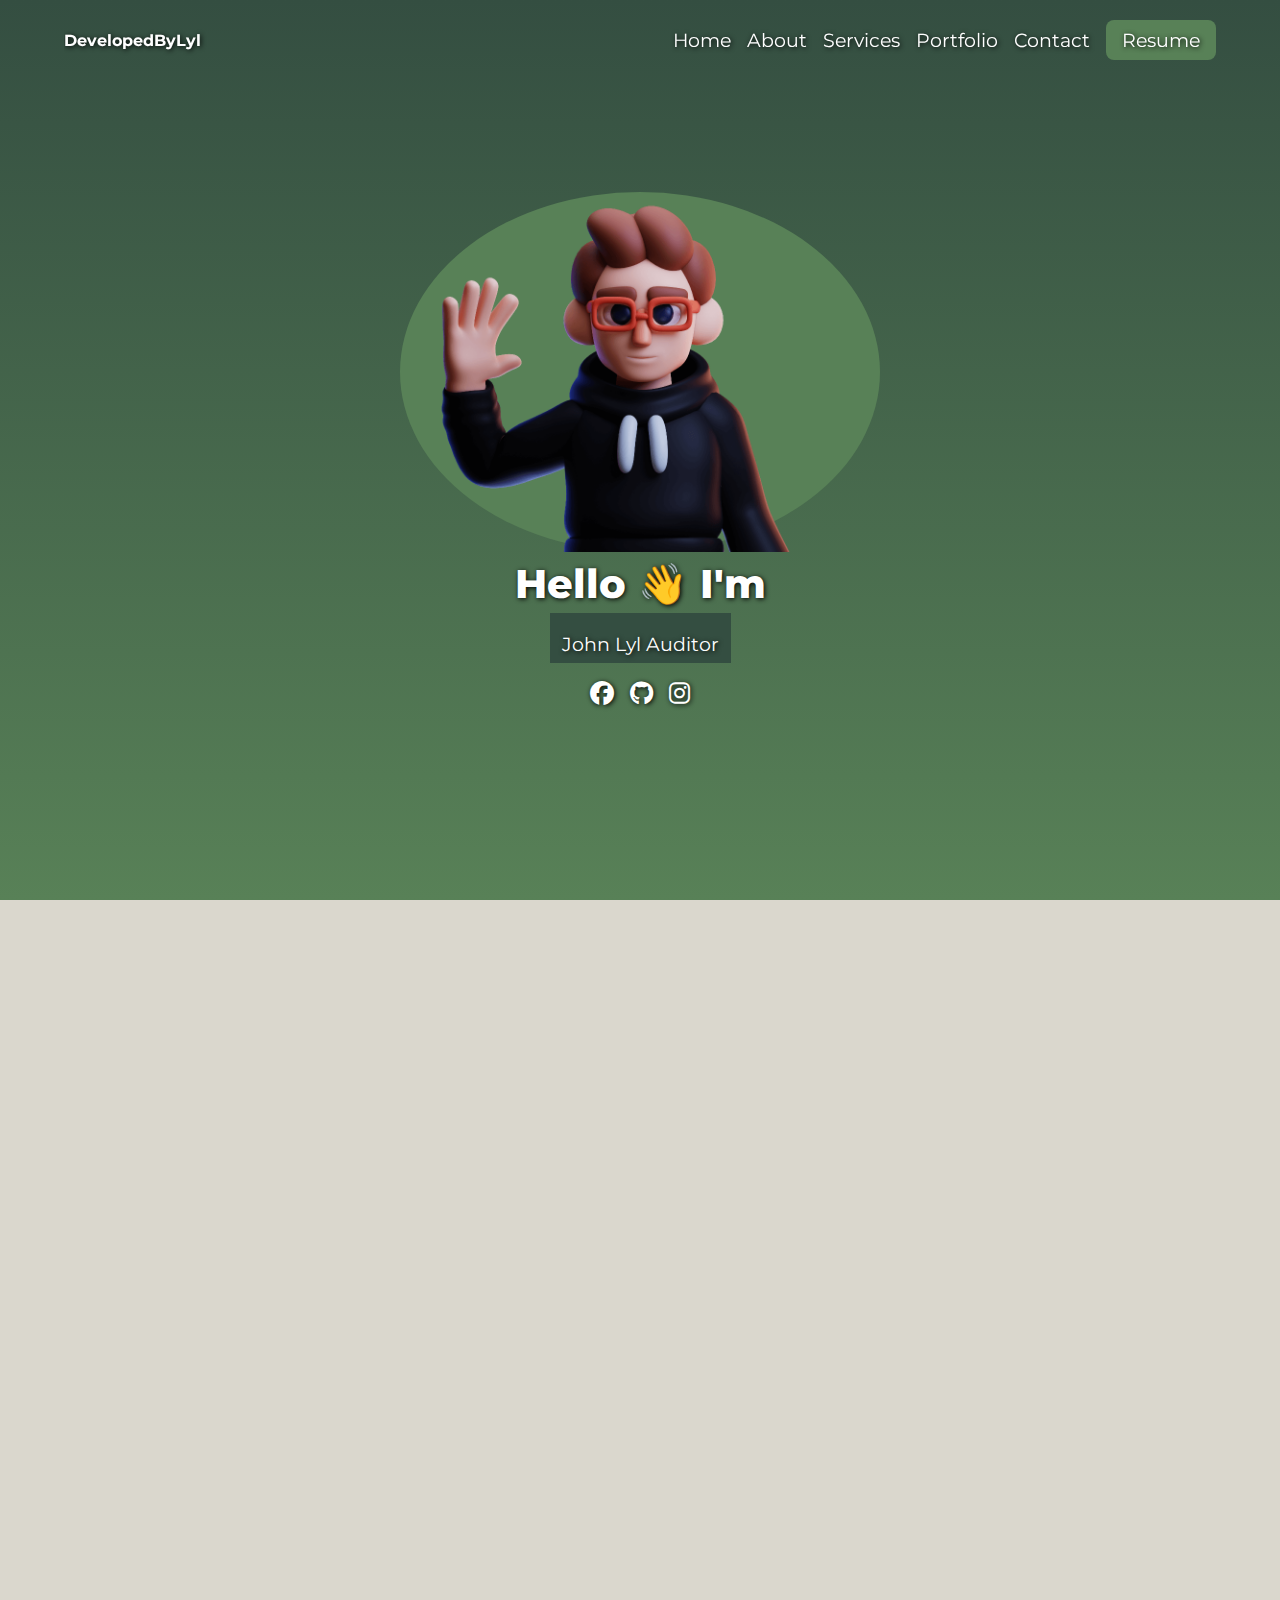
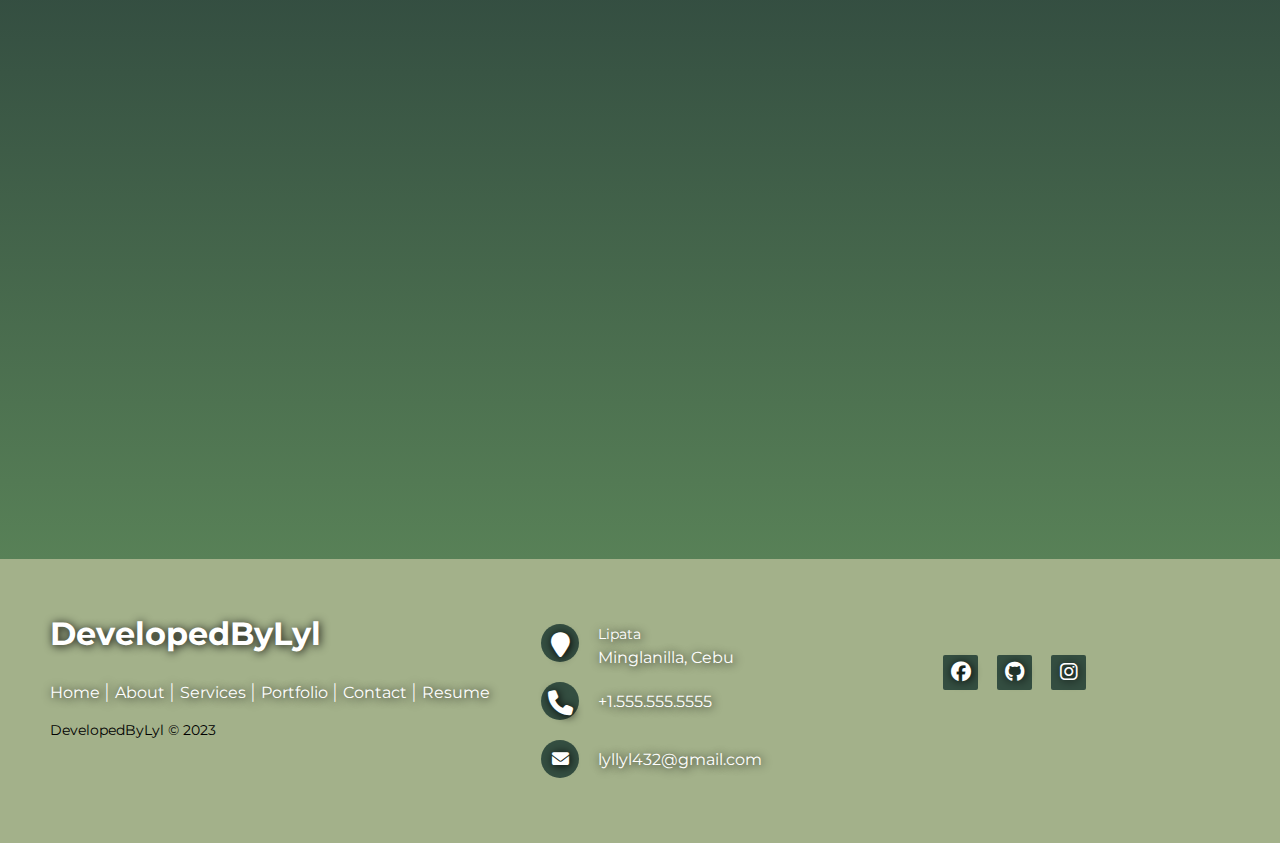
<file: index.html>
<!DOCTYPE html>
<html lang="en">
<head>
    <meta charset="UTF-8">
    <meta http-equiv="X-UA-Compatible" content="IE=edge">
    <meta name="viewport" content="width=device-width, initial-scale=1.0">
    <!-----------------CSS--------------------->
    <link rel="stylesheet" href="main.css">
    <!-----------------FONTS--------------------->
    <link href="https://fonts.googleapis.com/css2?family=Montserrat:ital,wght@0,300;0,400;0,500;0,600;0,700;0,800;1,400&display=swap" rel="stylesheet">
    <!-----------------FONT AWESOME CDNJS--------------------->
    <link rel="stylesheet" href="https://cdnjs.cloudflare.com/ajax/libs/font-awesome/6.2.0/css/all.min.css">
    <!-----------------SWIPER CSS--------------------->
    <link rel="stylesheet" href="https://cdn.jsdelivr.net/npm/swiper@8/swiper-bundle.min.css"
/>
    <title>Website Portfolio</title>
</head>
<body>
     <!-----------------NAVBAR--------------------->
     <a class="scroll-link top-link" href="#header">
        <i class="fas fa-arrow-up"></i>
      </a> 
    <nav>
        <div class="nav_container container">
            <div id="logo">
                <a href="#"><h4>DevelopedByLyl</h4></a>
            </div>  
            <div id="bar">
            <i class="fa-solid fa-bars"></i>
            </div>
            <div class="menu_list">
                <a href="#header" class="scroll-link"><li>Home</li></a>
                <a href="#about" class="scroll-link"><li>About</li></a>
                <a href="#services" class="scroll-link"><li>Services</li></a>
                <a href="#portfolio" class="scroll-link"><li>Portfolio</li></a>
                <a href="#contact_form" class="scroll-link"><li>Contact</li></a>
                <a href="#" class="btn btn_primary"><li>Resume</li></a>
                <div id="close_bar">
                    <i class="fa-solid fa-xmark"></i>
                </div>
            </div>
        </div>
    </nav>
    <!-----------------END NAVBAR--------------------->
    <!-----------------HEADER--------------------->
    <header id="header">
        <div class="header_container container slide-in stand-alone">
            <div class="img_container">
            <img src="/img/header_img.png" class="header_img" alt="image">
        </div>
            <div class="header_info">
                <h2>Hello 👋 I'm</h2>
                <section class="animation">
                  <div class="first"><div>John Lyl Auditor</div></div>
                  <div class="second"><div>Web Developer</div></div>
                  <div class="third"><div>Systems Engineer</div></div>
                </section>
        </div>
        <ul class="contact_social">
            <a href=""><li><i class="fa-brands fa-facebook"></i></li></a>
            <a href=""><li><i class="fa-brands fa-github"></i></li></a>
            <a href=""><li><i class="fa-brands fa-instagram"></i></li></a>
        </ul>
    </div>
    </header>
     <!-----------------END HEADER--------------------->
    <!-----------------ABOUT ME--------------------->
    <section id="about">
        <div class="content_title slide-in stand-alone">
            <h1>About me</h1>
        </div>
        <div class="about_container container">
            <div class="about_me_img slide-in from-left">
                <img src="img/about_img.jpg" alt="about image">
            </div>
            <div class="about_text slide-in from-right">
                <p>Hi, my full name is John Lyl Madrid Auditor. I'm a 21-year-old self-taught frontend developer who started learning programming and web development in July 2021 and has since earned a total of 2 certificates in HTML, CSS, and Javascript. In my three months of coding, I made 4 fully functional responsive websites and learned 1 libraries along the way. I’m currently looking for opportunities to gain experience and expand my skill set in a professional environment.</p>
            <a href="#" class="btn">Download CV</a>
            
            </div>
        </div>
    </section>
    <!-----------------END ABOUT ME--------------------->
    <!-----------------SERVICES--------------------->
     <section id="services">
        <div class="content_title slide-in stand-alone">
            <h1>Services</h1>
        </div>
        <div class="services_container container">
            <div class="box slide-in stand-alone">
                <div class="content">
                    <div class="icon"><i class="fa-solid fa-pen"></i></div>
                    <div class="text_box">
                        <h3>Designing</h3>
                        <p>Lorem ipsum dolor sit amet consectetur adipisicing elit. Repudiandae, quisquam?</p>
                        <a href="#" class="btn">Read More</a>
                    </div>
                </div>
            </div>
            <div class="box slide-in stand-alone">
                <div class="content">
                    <div class="icon"><i class="fa-solid fa-code"></i></div>
                    <div class="text_box">
                        <h3>Development</h3>
                        <p>Lorem ipsum dolor sit amet consectetur adipisicing elit. Repudiandae, quisquam?</p>
                        <a href="#" class="btn">Read More</a>
                    </div>
                </div>
            </div>
            <div class="box slide-in stand-alone">
                <div class="content">
                    <div class="icon">
                        <i class="fa-solid fa-magnifying-glass"></i></div>
                    <div class="text_box">
                        <h3>Seo</h3>
                        <p>Lorem ipsum dolor sit amet consectetur adipisicing elit. Repudiandae, quisquam?</p>
                        <a href="#" class="btn">Read More</a>
                    </div>
                </div>
            </div>
        </div>
     </section>
    <!-----------------END SERVICES--------------------->
    <!-----------------SKILLS--------------------->
     <section id="skills">
        <div class="content_title slide-in stand-alone">
            <h1>My Skills</h1>
        </div>
        <div class="skills_bars_container container slide-in stand-alone">
            <div class="skill-bars">
                <div class="bar">
                  <div class="info">
                    <span>HTML</span>
                  </div>
                  <div class="html show-in">
                    <span></span>
                  </div>
                </div>
                <div class="bar">
                  <div class="info">
                    <span>CSS</span>
                  </div>
                  <div class="css show-in">
                    <span></span>
                  </div>
                </div>
                <div class="bar">
                  <div class="info">
                    <span>Javascript</span>
                  </div>
                  <div class="jquery show-in">
                    <span></span>
                  </div>
                </div>
                <div class="bar">
                  <div class="info">
                    <span>Bootstrap</span>
                  </div>
                  <div class="python show-in">
                    <span></span>
                  </div>
                </div>
              </div>
        </div>
     </section>
    <!-----------------END SKILLS--------------------->
    <!-----------------PORTFOLIO--------------------->
    <section id="portfolio">
        <div class="content_title slide-in stand-alone">
            <h1>Recent works</h1>
        </div>
        <div class="portfolio_container container">
            <div class="porfolio_project slide-in from-left">
                <div class="portfolio_image">
                    <img src="img/recent-work1.png">
                </div>
                <div class="portfolio_info">
                    <p>An inspired design from Mayweather Boxing GYM. My first project using Vanilla Javascript.</p>
                    <p><span>Used: HTML/CSS/JS</span></p>    
                </div>
                <div class="portfolio_cta">
                    <a href="https://github.com/lyllyl432/MAYWEATHER-WEBSITE" class="btn">github</a>
                    <a href="https://guileless-sunburst-51d86c.netlify.app/" class="btn btn_outline">netlify</a>
                </div>
            </div>
            <div class="porfolio_project  slide-in from-left">
                <div class="portfolio_image">
                    <img src="img/recent-work2.png">
                </div>
                <div class="portfolio_info">
                    <p>I have made some webpages for the Talisalites. This is my first project utilizing the Bootstrap framework, and I'm still learning it.</p>
                    <p><span>Used: HTML/CSS/BOOTSTRAP/JS</span> </p> 
                </div>
                <div class="portfolio_cta">
                    <a href="https://github.com/lyllyl432/Talisay-repo" class="btn">github</a>
                    <a href="https://jolly-khapse-161fee.netlify.app/" class="btn btn_outline">netlify</a>
                </div>
            </div>
            <div class="porfolio_project  slide-in from-right">
                <div class="portfolio_image">
                    <img src="img/recent-work3.png">
                </div>
                <div class="portfolio_info">
                    <p>I also implemented all of the learnings in terms of Basic Data Structures, where I used the array and object learnings. This program remembers all of your carts by just hitting the add cart button.</p>
                    <p><span>Used: HTML/CSS/BOOTSTRAP/JS</span></p>    
                </div>
                <div class="portfolio_cta">
                    <a href="https://github.com/lyllyl432/ADD-TO-CART1" class="btn">github</a>
                    <a href="https://gentle-treacle-d48a06.netlify.app/" class="btn btn_outline">netlify</a>
                </div>
            </div>
            <div class="porfolio_project  slide-in from-right">
                <div class="portfolio_image">
                    <img src="img/recent-work4.png">
                </div>
                <div class="portfolio_info">
                    <p>A basic to-do list that recalls all of the tasks that I would do in a productive day. It's my first attempt at Vanilla Javascript.</p>
                    <p><span>HTML/CSS/BOOTSTRAP/JS</span></p>    
                </div>
                <div class="portfolio_cta">
                    <a href="https://github.com/lyllyl432/todolist-repo" class="btn">github</a>
                    <a href="https://stupendous-marigold-a54f7f.netlify.app/" class="btn btn_outline">netlify</a>
                </div>
            </div>
            
        </div>
    </section>
    <!-----------------END PORTFOLIO--------------------->
     <!-----------------MY TEAM--------------------->
     <section id="myTeam" class="slide-in from-left">
        <div class="content_title slide-in stand-alone">
            <h1>meet my team</h1>
        </div>
        <!-- Swiper -->
    <div class="swiper mySwiper container">
        <div class="swiper-wrapper">
            <div class="swiper-slide">
                <div class="swiper_slide_container">
                <div class="swiper_slide_img">
                    <img src="img/my team1.jpg">
                </div>
                <div class="swiper_slide_info">
                    <h3>Lyl</h3>
                    <p><small>Front end Developer</small></p>
                </div>
            </div>
            </div>
            <div class="swiper-slide">
                <div class="swiper_slide_container">
                <div class="swiper_slide_img">
                    <img src="img/2 team.jpeg">
                </div>
                <div class="swiper_slide_info">
                    <h3>Ericka</h3>
                    <p><small>Back end Developer</small></p>
                </div>
            </div>
            </div>
                
            <div class="swiper-slide">
                <div class="swiper_slide_container">
                <div class="swiper_slide_img">
                    <img src="img/3 team.jpeg">
                </div>
                <div class="swiper_slide_info">
                    <h3>Venz</h3>
                    <p><small>Back end Developer</small></p>
                </div>
            </div>
            </div>
            <div class="swiper-slide">
                <div class="swiper_slide_container">
                <div class="swiper_slide_img">
                    <img src="img/4 team.webp">
                </div>
                <div class="swiper_slide_info">
                    <h3>John Doe</h3>
                    <p><small>Back end Developer</small></p>
                </div>
            </div>
            </div>
        </div>
        <div class="swiper-pagination"></div>
      </div>
     </section>
    <!-----------------END MY TEAM--------------------->

    <!-----------------TESTIMONIALS--------------------->
    <section id="testimonials">
        <div class="content_title slide-in stand-alone">
            <h1>testimonial</h1>
        </div>
        <div class="testimonials_container container">
            <div class="testimonial slide-in from-left">
                <p>Lorem ipsum dolor sit amet consectetur adipisicing elit. Nostrum debitis inventore quae. Voluptatem vitae laboriosam molestiae rerum earum mollitia tempore?</p>
                <div class="testimonial_client">
                    <span class="avatar">
                        <img src="img/1 team.webp" alt="">
                    </span>
                    <div class="client_info">
                        <p><strong>Venz</strong></p>
                        <p><small>Dentist</small></p>
                        <div class="rating">
                            <i class="fa-solid fa-star"></i>
                            <i class="fa-solid fa-star"></i>
                            <i class="fa-solid fa-star"></i>
                            <i class="fa-solid fa-star"></i>
                            <i class="fa-solid fa-star"></i>
                        </div>
                    </div>
                </div>
            </div>
            <div class="testimonial slide-in from-left">
                <p>Lorem ipsum dolor sit amet consectetur adipisicing elit. Nostrum debitis inventore quae. Voluptatem vitae laboriosam molestiae rerum earum mollitia tempore?</p>
                <div class="testimonial_client">
                    <span class="avatar">
                        <img src="img/1 team.webp" alt="">
                    </span>
                    <div class="client_info">
                        <p><strong>Venz</strong></p>
                        <p><small>Dentist</small></p>
                        <div class="rating">
                            <i class="fa-solid fa-star"></i>
                            <i class="fa-solid fa-star"></i>
                            <i class="fa-solid fa-star"></i>
                            <i class="fa-solid fa-star"></i>
                            <i class="fa-solid fa-star-half-stroke"></i>
                        </div>
                    </div>
                </div>
            </div>
            <div class="testimonial slide-in from-right">
                <p>Lorem ipsum dolor sit amet consectetur adipisicing elit. Nostrum debitis inventore quae. Voluptatem vitae laboriosam molestiae rerum earum mollitia tempore?</p>
                <div class="testimonial_client">
                    <span class="avatar">
                        <img src="img/1 team.webp" alt="">
                    </span>
                    <div class="client_info">
                        <p><strong>Venz</strong></p>
                        <p><small>Dentist</small></p>
                        <div class="rating">
                            <i class="fa-solid fa-star"></i>
                            <i class="fa-solid fa-star"></i>
                            <i class="fa-solid fa-star"></i>
                            <i class="fa-solid fa-star"></i>
                            <i class="fa-solid fa-star-half-stroke"></i>
                        </div>
                    </div>
                </div>
            </div>
            <div class="testimonial slide-in from-right">
                <p>Lorem ipsum dolor sit amet consectetur adipisicing elit. Nostrum debitis inventore quae. Voluptatem vitae laboriosam molestiae rerum earum mollitia tempore?</p>
                <div class="testimonial_client">
                    <span class="avatar">
                        <img src="img/1 team.webp" alt="">
                    </span>
                    <div class="client_info">
                        <p><strong>Venz</strong></p>
                        <p><small>Dentist</small></p>
                        <div class="rating">
                            <i class="fa-solid fa-star"></i>
                            <i class="fa-solid fa-star"></i>
                            <i class="fa-solid fa-star"></i>
                            <i class="fa-solid fa-star"></i>
                            <i class="fa-regular fa-star-sharp-half-stroke"></i>
                        </div>
                    </div>
                </div>
            </div>
        </div>
    </section>
    <!-----------------END TESTIMONIALS--------------------->
    <!-----------------CONTACT FORM--------------------->
    <section id="contact_form">
        <div class="contact_form_container container">
            <div class="contact_left slide-in from-left">
            <h2>Let's Talk</h2>
            <p>Lorem ipsum, dolor sit amet consectetur adipisicing elit. Ex reiciendis cupiditate optio eius. Velit ducimus assumenda quibusdam! Similique corporis nobis ab consequatur ex. Suscipit laborum debitis quidem tenetur beatae repellendus natus accusantium dignissimos nisi et fugit itaque, esse minima est quo voluptate excepturi quod praesentium quam magnam odio ipsam. Mollitia.</p>
        <ul class="contact_social">
            <a href=""><li><i class="fa-brands fa-facebook"></i></li></a>
            <a href=""><li><i class="fa-brands fa-github"></i></li></a>
            <a href=""><li><i class="fa-brands fa-instagram"></i></li></a>
        </ul>
    </div>
        <form class="slide-in from-right">
                <div class="input_row">
                    <input type="text" name="text" placeholder="Your name">
                </div>
                <div class="input_row">
                    <input type="text" name="text" placeholder="Your email">
                </div>
                <div class="input_row">
                    <textarea cols="30" rows="10" placeholder="Message"></textarea>
                </div>
                <button class="btn">Submit</button>
        </form>
    </div>
    </section>
    <!----------------FOOTER---------------------->
    <footer class="footer-distributed">

        <div class="footer-left">

            <h3>DevelopedByLyl</h3>

            <p class="footer-links">
                <a href="#" class="link-1">Home</a>
                
                <a href="#">About</a>
            
                <a href="#">Services</a>
            
                <a href="#">Portfolio</a>
                
                <a href="#">Contact</a>
                
                <a href="#">Resume</a>
            </p>

            <p class="footer-company-name">DevelopedByLyl © 2023</p>
        </div>

        <div class="footer-center">

            <div>
                <i class="fa fa-map-marker"></i>
                <p><span>Lipata</span> Minglanilla, Cebu</p>
            </div>

            <div>
                <i class="fa fa-phone"></i>
                <p>+1.555.555.5555</p>
            </div>

            <div>
                <i class="fa fa-envelope"></i>
                <p><a href="mailto:support@company.com">lyllyl432@gmail.com</a></p>
            </div>

        </div>

        <div class="footer-right">
            <div class="footer-icons">
                <ul class="contact_social">
                    <a href=""><li><i class="fa-brands fa-facebook"></i></li></a>
                    <a href=""><li><i class="fa-brands fa-github"></i></li></a>
                    <a href=""><li><i class="fa-brands fa-instagram"></i></li></a>
                </ul>

            </div>

        </div>

    </footer>
    <!-----------------END CONTACT FORM--------------------->
 <!-----------------SWIPER JS--------------------->
 <script src="https://cdn.jsdelivr.net/npm/swiper@8/swiper-bundle.min.js"></script>
  <!-----------------MAIN JS--------------------->
    <script src="app.js"></script>
</body>
</html>
</file>
<file: main.css>
*{
    padding: 0;
    margin: 0;
    box-sizing: border-box;
    scroll-behavior: smooth;
}

:root{
    --color-primary: #DAD7CD;
    --color-primary-variant:rgba(218, 215, 205, 0.2);
    --color-bg-1:  #344E41;
    --color-bg-2: #3A5A40;
    --color-bg-3: #588157; 
    --color-bg-4: #A3B18A; 
    --color-white: #fff;
    --color-black: #000;
    --container--lg: 88%;
    --container--mg: 90%;
    --container--sg: 94%;
}
body{
    font-family: 'Montserrat', sans-serif;
    text-decoration: none;
    list-style: none;
    background: var(--color-primary);
}
img{
    display: block;
    width: 100%;
}
a{
    text-decoration: none;
}
.container{
    width: var(--container--lg);
    margin: 0 auto;
    overflow: hidden !important;
}
.btn{
    display: inline-block;
    padding: 0.5rem 1rem;
    border-radius: 0.5rem;
    background-color: var(--color-bg-1);
    color: var(--color-white);
    text-decoration: none;
    font-size: 0.8rem;
}
.btn_primary{
    background-color: var(--color-bg-3);
}
.btn:hover{
    background-color: var(--color-bg-2);
    
}
.btn_outline{
    display: inline-block;
    max-width: 100%;
    padding: 0.5rem 1rem;
    text-decoration: none;
    color: var(--color-white);
    border: 1px solid var(--color-white);
    border-radius: 3rem;
}
.btn_outline:hover{
    background: var(--color-bg-1);
    transition: all 0.5s ease;
    border: 2px solid;
}
.small_header{
    position: absolute;
    top: 0;
    left: 1rem;
    text-transform: uppercase;
    font-weight: 800;
    font-size: 1rem;
   color: var(--color-black);
   padding-left: 1rem;
}
.small_header::before{
    position: absolute;
    content: '|';
    top: 0;
    left: 0;
}
.content_title{
    position: relative;
    color: var(--color-white);
    text-shadow: 1px 1px 5px #000;
    text-align: center;
    text-transform: uppercase;
    margin: 1rem 0;

}
.content_title h1{
    position: relative;
    font-size: 2rem;
    font-weight: 800;
    letter-spacing: 0.1rem;
}
.from-left{
    transform: translateX(-50%);
}
.from-right{
    transform: translateX(50%);
}
.stand-alone{
    opacity: 0;
    transition: all 1s ease-out;
}
.stand-alone.appear{
    opacity: 1;
}
.from-left,
.from-right{
    transition: all 1s ease-out;
    opacity: 0;
}
.from-left.appear,
.from-right.appear{
    transform: translateX(0);
    opacity: 1;
}
.top-link{
    font-size: 1.5rem;
    position: fixed;
    bottom: 3rem;
    right: 3rem;
    background: var(--color-bg-4);
    border: 1px solid var(--color-black);
    width: 2rem;
    height: 3rem;
    display: grid;
    place-items: center;
    border-radius: 10px;
    color: var(--color-white);
    animation: bounce 2s ease-in-out infinite;
    visibility: hidden;
    z-index: -100;
}
.show-links{
    visibility: visible;
    z-index: 100;
}
/*-------------END COMMON STYLE-----------*/

/*-------------NAVIGATION BAR------------*/
nav{
    position: fixed;
    width: 100vw;
    height: 5rem;
    display: grid;
    place-items: center;
    z-index: 999;
    transition: all 0.2s ease;
}
.nav_container{
    display: flex;
    justify-content: space-between;
    align-items: center;
}
#logo a{
    color: var(--color-white);
    text-shadow: 1px 1px 5px var(--color-black);
}
.menu_list{
    display: flex;
    align-items: center;
    justify-content: center;
    gap: 1rem;
}
.menu_list a{
    position: relative;
    color: var(--color-white);
    text-decoration: none;
    text-shadow: 1px 1px 5px var(--color-black);
}
.menu_list a:not(.btn):after{
    content: '';
    position: absolute;
    bottom: -2px;
    width: 100%;
    height: 2px;
    background: var(--color-white);
    transform: scaleX(0);
    transition: transform 0.5s ease-in-out;
    transform-origin: right;
}
.menu_list a:not(.btn):hover:after{
    transform: scaleX(1);
    transform-origin: left;
}

nav.active{
    background: var(--color-bg-4);
    position: fixed;
    width: 100vw;
}

.menu_list a{
    font-size: 1.2rem;
}
.menu_list.menu_list #close_bar{
    position: absolute;
    top: 2rem;
    left: 1rem;
    font-size: 2rem;
    color: var(--color-white);
    text-shadow: 1px 1px 5px var(--color-black);
}
#bar{
    display: none;
}

/*-------------END NAVIGATION BAR------------*/

/*-------------HEADER------------*/
header{
    height: 100vh;
    background: linear-gradient(var(--color-bg-1), var(--color-bg-3));

}
.header_container{
    display: grid;
    place-content: center;
    height: 100%;
    text-align: center;
}
.img_container{
    display: grid;
    place-self: center;
    width: 15rem;
    border-radius: 50%;
    background: var(--color-bg-3);
}
.header_info{
    margin-top: 1rem;
    color: var(--color-white);
    line-height: 2rem;
    text-shadow: 1px 1px 5px var(--color-black);
}
.header_info h2{
    font-size: 1.5rem;
    text-transform: capitalize;
    font-weight: 800;
}
.header_info h3{
    padding: 1rem 0;
    font-size: 0.8rem;
}
.header_info p{
    font-size: 0.8rem;
}
header .contact_social{
    padding: 1rem 0 0 0;
    display: flex;
    justify-content: center;
    gap: 1rem;
    color: var(--color-white);
    text-shadow: 1px 1px 5px var(--color-black);
}
header .contact_social a{
    font-size: 1.5rem;
    font-weight: 500;
    transition: transform 1s ease;
}
header .contact_social a:hover{
    transform: scale(1.2);
}
.animation {
    height:50px;
    width: 100%;
    overflow:hidden;
    margin: 0.80rem auto 0;
    text-align: center;
  }
  
  .animation > div > div {
    padding: 0.95rem 0.75rem;
    height:3.2rem;
    margin-bottom: 4rem;
    display:inline-block;
    font-size: 1.2rem;
  }
  .animation div:first-child {
    animation: text-animation 8s infinite;
  }
  
  .first div {
    background-color:var(--color-bg-1);
  }
  .second div {
    background-color:var(--color-bg-2);
  }
  .third div {
    background-color:var(--color-bg-3);
  }
  
  @keyframes text-animation {
    0% {margin-top: 0;}
    10% {margin-top: 0;}
    20% {margin-top: -5.62rem;}
    30% {margin-top: -5.62rem;}
    40% {margin-top: -11.24rem;}
    60% {margin-top: -11.24rem;}
    70% {margin-top: -5.62rem;}
    80% {margin-top: -5.62rem;}
    90% {margin-top: 0;}
    100% {margin-top: 0;}
  }
  
/*-------------END HEADER------------*/
/*-------------ABOUT------------*/
#about{
    margin-top: 3rem;
    height: auto;
}
#about .content_title h1::before{
    content: "about me";
    position: absolute;
    top: -1rem;
    left: 0;
    width: 100%;
    font-size: 2.5rem;
    opacity: 0.20;
    text-shadow: none;
}
.about_container{
    display: grid;
    place-items: center;
    gap: 2rem;
}
.about_me_img{
    width: 20rem;
    height: auto;
    
}
.about_me_img img{
    width: 100%;
    border-radius: 1rem;
    max-width: 100%;
}
.about_text{
    line-height: 1.5rem;
    letter-spacing: 0.05rem;
    display: grid;
    justify-items: center;
    text-align: center;
}
.about_text p{
    font-size: 0.8rem;
    font-weight: 500;
}
.about_text .btn{
    margin: 1rem 0 0 0;
}

/*-------------END ABOUT------------*/
/*-------------SERVICES------------*/
#services{
    margin-top: 7rem;
    position: relative;
    min-height: 100vh;
}
#services .container{
    overflow: visible !important;
}
#services .content_title h1::before{
    content: "services";
    position: absolute;
    top: -1rem;
    left: 0;
    width: 100%;
    font-size: 2.5rem;
    opacity: 0.20;
    text-shadow: none;
}
.services_container{
    display: grid;
    grid-template-columns: 1fr 1fr 1fr !important;
    gap: 4rem !important;
    place-items: center;
    text-align: center;
    padding: 5rem 0;
}
.services_container .box{
    position: relative;
    background: var(--color-bg-3);
    height: 25rem;
    display: flex;
    align-items: center;
    box-shadow: 0 0 1.6rem var(--color-bg-2);
}
.services_container .box::before{
    content: "";
    position: absolute;
    inset: -0.7rem 4rem;
    border-top: 4px solid var(--color-bg-3);
    border-bottom: 4px solid var(--color-bg-3);
    z-index: -1;
    transform: skewY(15deg);
    transition: all 0.5s ease-in-out;
}
.services_container .box:hover:before{
    transform: skewY(0);
    box-shadow: none;
}
.services_container .box::after{
    content: "";
    position: absolute;
    inset: 4rem -0.7rem;
    border-left: 4px solid var(--color-bg-3);
    border-right: 4px solid var(--color-bg-3);
    z-index: -1;
    transform: skewY(15deg);
    transition: all 0.5s ease-in-out;
}
.services_container .box:hover::after{
    transform: skewY(0);
    box-shadow: none;
}
.services_container .box .content{
    position: relative;
    display: flex;
    align-items: center;
    justify-content: center;
    flex-direction: column;
    gap: 1rem;
    padding: 0 1rem;
    height: 100%;
    width: 100%;
    overflow: hidden;
}
.services_container .box .content .icon{
    width: 5rem;
    height: 5rem;
    box-shadow:  0 0 10px 4px var(--color-black),
    0 0 0 6px var(--color-white);
    display: flex;
    align-items: center;
    justify-content: center;
    font-size: 2rem;
    transition: all 0.5s ease-in-out;
    color: var(--color-white);
}
.services_container .box:hover .content .icon{
    box-shadow:  0 0 10px 4px var(--color-black),
    0 0 0 20rem var(--color-white);
    color: var(--color-black);
    background: var(--color-bg-4);
}
.services_container .box .content .text_box{
   color: var(--color-white);
   text-shadow: 1px 1px 5px var(--color-black);
   transition: all 0.5s ease-in-out;
}
.services_container .box .content .text_box .btn{
    margin-top: 1rem;
}
.services_container .box .content .text_box h3{
    font-weight: 800;
    font-size: 1.2rem;
    margin-bottom: 1rem;
 }
 .services_container .box:hover .content .text_box{
    color: var(--color-black);
    text-shadow: none;
 }
 .services_container .box:hover .content .text_box .btn{
    background: var(--color-bg-4);
    color: var(--color-black);
 }
/*-------------END SERVICES------------*/
/*----------------SKILLS---------------------*/
#skills{
    position: relative;
    min-height: 50vh;
}
#skills .content_title h1::before{
    content: "my expertise";
    position: absolute;
    top: -1rem;
    left: 0;
    width: 100%;
    font-size: 2.5rem;
    opacity: 0.20;
    text-shadow: none;
}
.skills_bars_container{
    padding: 2rem 0;
}
#skills .content_title span{
    font-size: 0.8rem;
}
.skill-bars{
    padding: 1.4rem 2rem;
    width: 100%;
    margin: 0 auto;
    background: var(--color-bg-4);
    box-shadow: 5px 5px 20px rgba(0,0,0,0.2);
    border-radius: 0.8rem;
  }
  .skill-bars .bar{
    margin: 1.3rem 0;
  }
  .skill-bars .bar:first-child{
    margin-top: 0;
  }
  .skill-bars .bar .info{
    margin-bottom: 0.5rem;
  }
  .skill-bars .bar .info span{
    font-weight: 500;
    font-size: 1.2rem;
    opacity: 0;
    animation: showText 0.5s 1s linear forwards;
  }
  @keyframes showText {
    100%{
      opacity: 1;
    }
  }
  .skill-bars .bar .progress-line{
    height: 0.8rem;
    width: 100%;
    background: #f0f0f0;
    position: relative;
    transform: scaleX(0);
    transform-origin: left;
    border-radius: 1rem;
    box-shadow: inset 0 1px 1px rgba(0,0,0,0.05),
                0 1px rgba(255,255,255,0.8);
    animation: animate 0.5s cubic-bezier(1,0,0.5,1) forwards;
  }
  @keyframes animate {
    100%{
      transform: scaleX(1);
    }
  }
  .bar .progress-line span{
    height: 100%;
    position: absolute;
    border-radius: 0.8rem;
    transform: scaleX(0);
    transform-origin: left;
    background: var(--color-bg-1);
    animation: animate 1s 1s cubic-bezier(1,0,0.5,1) forwards;
  }
  .bar .progress-line.html span{
    width: 90%;
  }
  .bar .progress-line.css span{
    width: 60%;
  }
  .bar .progress-line.jquery span{
    width: 85%;
  }
  .bar .progress-line.python span{
    width: 50%;
  }
  .bar .progress-line.mysql span{
    width: 75%;
  }
  .progress-line span::before{
    position: absolute;
    content: "";
    top: -0.8rem;
    right: 0;
    height: 0;
    width: 0;
    border: 0.6rem solid transparent;
    border-bottom-width: 0px;
    border-right-width: 0px;
    border-top-color: #000;
    opacity: 0;
    animation: showText2 2s 2s linear forwards;
  }
  .progress-line span::after{
    position: absolute;
    top: -2.8rem;
    right: 0;
    font-weight: 500;
    background: #000;
    color: #fff;
    padding: 1px 0.5rem;
    font-size: 12px;
    border-radius: 3px;
    opacity: 0;
    animation: showText2 0.5s 1.5s linear forwards;
  }
  @keyframes showText2 {
    100%{
      opacity: 1;
    }
  }
  .progress-line.html span::after{
    content: "90%";
  }
  .progress-line.css span::after{
    content: "60%";
  }
  .progress-line.jquery span::after{
    content: "85%";
  }
  .progress-line.python span::after{
    content: "50%";
  }
  .progress-line.mysql span::after{
    content: "75%";
  }
/*-------------PORTFOLIO------------*/
#portfolio{
    margin-top: 3rem;
    min-height: 100vh;
}
#portfolio .content_title h1::before{
    content: "recent works";
    position: absolute;
    top: -1rem;
    left: 0;
    width: 100%;
    font-size: 2.5rem;
    opacity: 0.20;
    text-shadow: none;
}
.portfolio_container{
    padding-top: 2rem;
    display: grid;
    gap: 2rem;
}
.portfolio_project{
    display: flex;
    align-items: space-between;
    flex-direction: column;
}
.portfolio_image{
    display: block;
    height: 20rem;
    box-shadow: 0 0 1.6rem var(--color-bg-3);
    transition: all 400ms ease;
    overflow: hidden;
    transform: translateY(0);
}
.portfolio_image:hover{
    box-shadow: none;
}
.portfolio_image img{
    transform: 0;
    transition: all 2s ease;
}
.portfolio_image:hover img{
    transform: translateY(calc(-100% + 20rem));
}
.portfolio_info:nth-child(1),
.portfolio_info:nth-child(2){
    margin: 1rem 0;
}
.portfolio_info{
    font-size: 0.9rem;
    font-weight: 600;
}
.portfolio_info span{
    color: var(--color-bg-1);
    display: inline-block;
    margin: 1rem 0 0 0;
    font-size: 0.9rem;
    font-style: italic;
}
.portfolio_cta{
    display: flex;
    justify-content: center;
    gap: 1rem;
    padding-top: 1rem;
    text-transform: uppercase;
}
/*-------------END PORTFOLIO------------*/
/*-------------SWIPER------------*/
#myTeam{
    position: relative;
    height: 70vh;
    margin-top: 10rem;
    background: url(img/myteamBackground2.webp);
    background-size: cover;
    background-position: center;
    background-repeat: no-repeat;
    background-attachment: fixed;
}

#myTeam::after{
    content: '';
    position: absolute;
    top: 0;
    left: 0;
    height: 100%;
    width: 100%;
    background: rgba(0, 0, 0, 0.5);
    z-index: 0;
}
#myTeam .content_title{
    margin: 0 !important;
}
#myTeam .content_title h1{
    font-size: 2rem;
    position: relative;
    padding-top: 3rem;
    z-index: 2;
}
.swiper {
    width: 100%;
    height: 100%;
  }
  .swiper-slide {
    text-align: center;
    font-size: 18px;
    /* Center slide text vertically */
    display: -webkit-box;
    display: -ms-flexbox;
    display: -webkit-flex;
    display: flex;
    -webkit-box-pack: center;
    -ms-flex-pack: center;
    -webkit-justify-content: center;
    justify-content: center;
    -webkit-box-align: center;
    -ms-flex-align: center;
    -webkit-align-items: center;
    align-items: center;
  }
  /* .swiper_slide_container{
    display: flex;
    align-items: center;
    gap: 5rem;
  } */

  .swiper_slide_img img {
    display: block;
    width: 100%;
    height: 100%;
    object-fit: cover;
    border-radius: 50%;
  }
  .swiper_slide_img{
    width: 10rem;
    height: 10rem;
    background: var(--color-bg-1);
    border-radius: 20%;
  }
  .swiper_slide_info{
    position: relative;
    padding-top: 1rem;
    color: var(--color-white);
    text-transform: uppercase;
    z-index: 2;
  }
  .swiper-pagination-bullet {
    opacity: var(--color-black)!important;
}
  .swiper_slide_info h3{
    font-size: 2rem;
    font-weight: 800;
    letter-spacing: 0.1rem;
  }
  .swiper_slide_info p {
    font-style: italic;
    font-size: 0.8rem;
    font-weight: 300;
  }
/*-------------END SWIPER------------*/
/*-------------TESTIMONIALS------------*/
#testimonials{
    margin-top: 3rem;
    min-height: 100vh;
}
#testimonials .content_title h1::before{
    content: "testimonials";
    position: absolute;
    top: -1rem;
    left: 0;
    width: 100%;
    font-size: 2rem;
    opacity: 0.20;
    text-shadow: none;
}
.testimonials_container{
    padding-top: 2rem;
    display: block;
}
.testimonial{
    background: linear-gradient(var(--color-bg-3), var(--color-bg-4));
    padding: 3rem;
    line-height: 1.5rem;
    display: flex;
    flex-direction: column;
    cursor: pointer;
    transition: all 0.4s ease;
    margin-bottom: 1rem;
}
.testimonial:hover{
    box-shadow: inset 2rem 0rem 4rem var(--color-bg-3);
}
.testimonial p {
    font-size: 1rem;
    font-weight: 300;
    font-style: italic;
}
.testimonial_client{
    padding-top: 2rem;
    display: flex;
    gap: 1rem;
}
.client_info p{
    font-size: 1.5rem;
    font-style: normal;
}
.avatar{
    width: 3rem;
    height: 3rem;
    display: block;
    border-radius: 50%;
    overflow: hidden;
}

.rating{
    padding-top: 0.4rem;
}
.rating i{
    font-size: 1rem;
    color: var(--color-primary);
}


/*-------------END TESTIMONIALS------------*/

/*-------------CONTACT FORM------------*/
#contact_form{
    min-height: 100vh;
    background: linear-gradient(var(--color-bg-1), var(--color-bg-3));
    margin-top: 3rem;
    padding: 5rem 0;
}
/* .contact_form_container{
    display: grid;
    grid-template-columns: 40% 60%;
    place-items: center;
    gap: 2rem;
} */
#contact_form .contact_left{
    color: var(--color-white);
    letter-spacing: 0.1rem;
    text-align: center;
   
}
#contact_form .contact_left h2{
    font-size: 3rem;
    font-weight: 800;
}
#contact_form .contact_left p{
    font-size: 0.8rem;
    padding-top: 0.5rem;
    line-height: 1.2rem;
}
 .contact_social{
    display: flex;
    justify-content: center;
    gap: 1rem;
    padding: 1rem 0;
}
.contact_social a{
    color: var(--color-white);
    font-weight: 800;
    font-size: 1.5rem;
}
.contact_social a li{
    list-style: none;
}
form{
    display: grid;
    align-self: center;
    padding: 2rem;  
    width: 100%;
}
form .input_row{
    width: 100%;
    padding-top: 1rem;
    display: grid;
    justify-items: center;
}
form .input_row input{
    padding: 0.5rem 1rem;
    width: 100%;
    outline: none;
}
form .input_row textarea{
    width: 100%;
    outline: none;
}
form .input_row textarea::placeholder{
    padding: 1rem 0 0 1rem;
}
form .btn{
    position: relative;
    margin: 1rem auto;
    width: 7rem;
}
form .btn:hover{
    background-color: transparent;
}
/*-------------END CONTACT FORM------------*/

.footer-distributed{
	background: var(--color-bg-4);
	box-shadow: 0 1px 1px 0 rgba(0, 0, 0, 0.12);
	box-sizing: border-box;
	width: 100%;
	text-align: left;
	padding: 55px 50px;
    text-shadow: 1px 1px 10px var(--color-black);
}

.footer-distributed .footer-left,
.footer-distributed .footer-center,
.footer-distributed .footer-right{
	display: inline-block;
	vertical-align: top;
}

/* Footer left */

.footer-distributed .footer-left{
	width: 40%;
}

/* The company logo */

.footer-distributed h3{
	color:  var(--color-white);
	font-size: 2rem;
	margin: 0;
}
/* Footer links */

.footer-distributed .footer-links{
	color:  var(--color-white);
	margin: 20px 0 12px;
	padding: 0;
}

.footer-distributed .footer-links a{
	display:inline-block;
	line-height: 1.8;
  font-weight:400;
	text-decoration: none;
	color:  inherit;
}

.footer-distributed .footer-company-name{
	color:  var(--color-black);
	font-size: 14px;
	font-weight: normal;
	margin: 0;
    text-shadow: none;
}

/* Footer Center */

.footer-distributed .footer-center{
	width: 35%;
    margin: 0 auto !important;
}

.footer-distributed .footer-center i{
	background-color:  var(--color-bg-1);
	color: #ffffff;
	font-size: 25px;
	width: 38px;
	height: 38px;
	border-radius: 50%;
	text-align: center;
	line-height: 42px;
	margin: 10px 15px;
	vertical-align: middle;
}

.footer-distributed .footer-center i.fa-envelope{
	font-size: 17px;
	line-height: 38px;
}

.footer-distributed .footer-center p{
	display: inline-block;
	color: #ffffff;
  font-weight:400;
	vertical-align: middle;
	margin:0;
}

.footer-distributed .footer-center p span{
	display:block;
	font-weight: normal;
	font-size:14px;
	line-height:2;
}

.footer-distributed .footer-center p a{
    color: var(--color-white);
	text-decoration: none;
}
.footer-distributed .footer-center p a:hover{
	text-decoration: underline;
}


.footer-distributed .footer-links a:before {
  content: "|";
  font-weight:300;
  font-size: 20px;
  left: 0;
  color: #fff;
  display: inline-block;
  padding-right: 5px;
}

.footer-distributed .footer-links .link-1:before {
  content: none;
}

/* Footer Right */

.footer-distributed .footer-right{
	width: 20%;
}

.footer-distributed .footer-company-about{
	line-height: 20px;
	color:  #92999f;
	font-size: 13px;
	font-weight: normal;
	margin: 0;
}

.footer-distributed .footer-company-about span{
	display: block;
	color:  #ffffff;
	font-size: 14px;
	font-weight: bold;
	margin-bottom: 20px;
}

.footer-distributed .footer-icons{
	margin-top: 25px;
}

.footer-distributed .footer-icons a{
	display: inline-block;
	width: 35px;
	height: 35px;
	cursor: pointer;
	background-color:  var(--color-bg-1);
	border-radius: 2px;

	font-size: 20px;
	color: #ffffff;
	text-align: center;
	line-height: 35px;

	margin-right: 3px;
	margin-bottom: 5px;
}

/* If you don't want the footer to be responsive, remove these media queries */

@media (max-width: 880px) {

	.footer-distributed{
		font-size: 0.9rem;
	}

	.footer-distributed .footer-left,
	.footer-distributed .footer-center,
	.footer-distributed .footer-right{
		display: block;
		width: 100%;
		margin-bottom: 40px;
		text-align: center;
	}
    .footer-icons .contact_social{
        display: flex;
        align-items: center;
        justify-content: center;
        text-align: center;
        margin: 0 auto;
    }
    

	.footer-distributed .footer-center i{
		margin-left: 0;
	}

}

/* Smartphones start somewhere around here */
/* You might do landscape phones here if your content seems to need it */
@media (min-width: 350px) {
    .container{
        width: var(--container--sg);
    }
    .services_container{
        position: relative;
        display: grid;
        grid-template-columns: 1fr !important;
        row-gap: 5rem !important;
    }
}
/* Perhaps bigger tablets */
@media (min-width: 750px) {
    .container{
        width: var(--container--mg);
    }
    .btn {
        font-size: 1rem;
    }
    .content_title h1 {
        font-size: 3rem;
    }
    #about .content_title h1::before{
        font-size: 5rem;
    }
    #services .content_title h1::before{
        font-size: 5rem;
    }
    #skills .content_title h1::before{
        font-size: 5rem;
    }
    #portfolio .content_title h1::before{
        font-size: 5rem;
    }
    .portfolio_info{
        font-size: 1rem;
    }
    .portfolio_info span{
        font-size: 1rem;
    }
    #testimonials .content_title h1::before{
        font-size: 5rem;
    }

    .about_container{
        grid-template-columns: repeat(2,1fr);
    }
    .about_text{
        justify-items: start;
        text-align: start;
    }
    .about_text p {
        font-size: 1rem;
        font-weight: 500;
    }
    #portfolio{
        min-height: 70vh;
    }
    .portfolio_container{
        display: grid;
        grid-template-columns: repeat(2,1fr);
    }
    #testimonials{
        min-height: 70vh;
    }
    .testimonials_container{
        display: grid;
        grid-template-columns: repeat(2,1fr);
        gap: 1rem;
        margin-top: 4rem;
        padding-top: 0;
    }
    #myTeam .content_title h1 {
        font-size: 3rem;
    }
    .swiper_slide_img{
        width: 20rem;
        height: 20rem;
    } 
    #myTeam .content_title h1{
        font-size: 4rem;
    }
    .swiper_slide_info h3{
        font-size: 3rem;
        font-weight: 800;
      }
    .swiper_slide_info p {
        font-size: 1.2rem;
      }
    #contact_form{
        min-height: 50vh;
        display: grid;
        place-items: center;
    }
}
@media (max-width:750px){
    .menu_list{
        position: fixed;
        right: 0;
        top: 0;
        width: 50%;
        height: 100vh;
        background: var(--color-bg-4);
        display: flex;
        flex-direction: column;
        align-items: center;
        justify-content: center;
        row-gap: 3rem;
        transform: translateX(100%);
    }
    .menu_list.active{
        transform: translateX(0);
        transition: transform 1s ease; 
    }
    #bar{
        display: block;
        position: relative;
        right: 1rem;
        font-size: 2rem;
        color: var(--color-white);
        text-shadow: 1px 1px 5px var(--color-black);
    }
}
@media (min-width: 750px) and (orientation: landscape){
    #myTeam{
        height: 120vh;
    }
    .swiper_slide_img{
        width: 20rem;
        height: 20rem;
    }
    .swiper_slide_info h3{
        font-size: 2rem;
        font-weight: 800;
      }
    .swiper_slide_info p {
        font-size: 1rem;
      }
}
/* Desktop screen or landscape tablet */
@media (min-width: 900px) {
    .content_title{
        margin-bottom: 5rem !important;
    }
   
    .skills_bars_container{
        padding: 0rem 0 !important;
    }
    .skill-bars{
        width: 70%;
      }
    #portfolio{
        margin-top: 8rem;
    }
    .contact_form_container{
        display: grid;
        grid-template-columns: repeat(2, 1fr);
    }
    #contact_form .contact_left{
        display: grid;
        place-content: center;
        text-align: left;
    }
    #contact_form .contact_left h2{
        font-size: 4rem;
        margin-bottom: 1rem;
    }
    #contact_form .contact_left p{
        line-height: 1.5rem;
    }
     .contact_social{
        justify-content: start;
    }
    #bar{
        display: none;
    }
    #close_bar{
        display: none;
    }
    
}
@media (min-width: 900px) and (orientation: portrait) {
    #myTeam{
        max-height: 80vh;
    }
}


/* A bit bigger if you need some adjustments around here */
@media (min-width: 1100px) {
    .header_info h2 {
        font-size: 2.5rem;
    }
    .header_info h3 {
        font-size: 1.2rem;
    }
    .header_info p{
        font-size: 1rem;
    }
    .img_container{
        width: 30rem;
    }
    #myTeam .content_title h1 {
        font-size: 3rem;
    }
    .services_container{
        display: grid;
        grid-template-columns: 1fr 1fr 1fr !important;
        gap: 4rem !important;
        place-items: center;
        text-align: center;
        padding: 0rem 0;
    }
}
/* @media (min-width: 1000px) and (orientation: landscape){
    .swiper_slide_img{
        width: 20rem;
        height: 20rem;
    }
} */
/* Widescreens */

/*Animation*/
@keyframes bounce{
    0%{
        transform: scale(1);
    }
    50%{
        transform: scale(1.5);
    }
    100%{
        transform: scale(1);
    }
}
</file>
